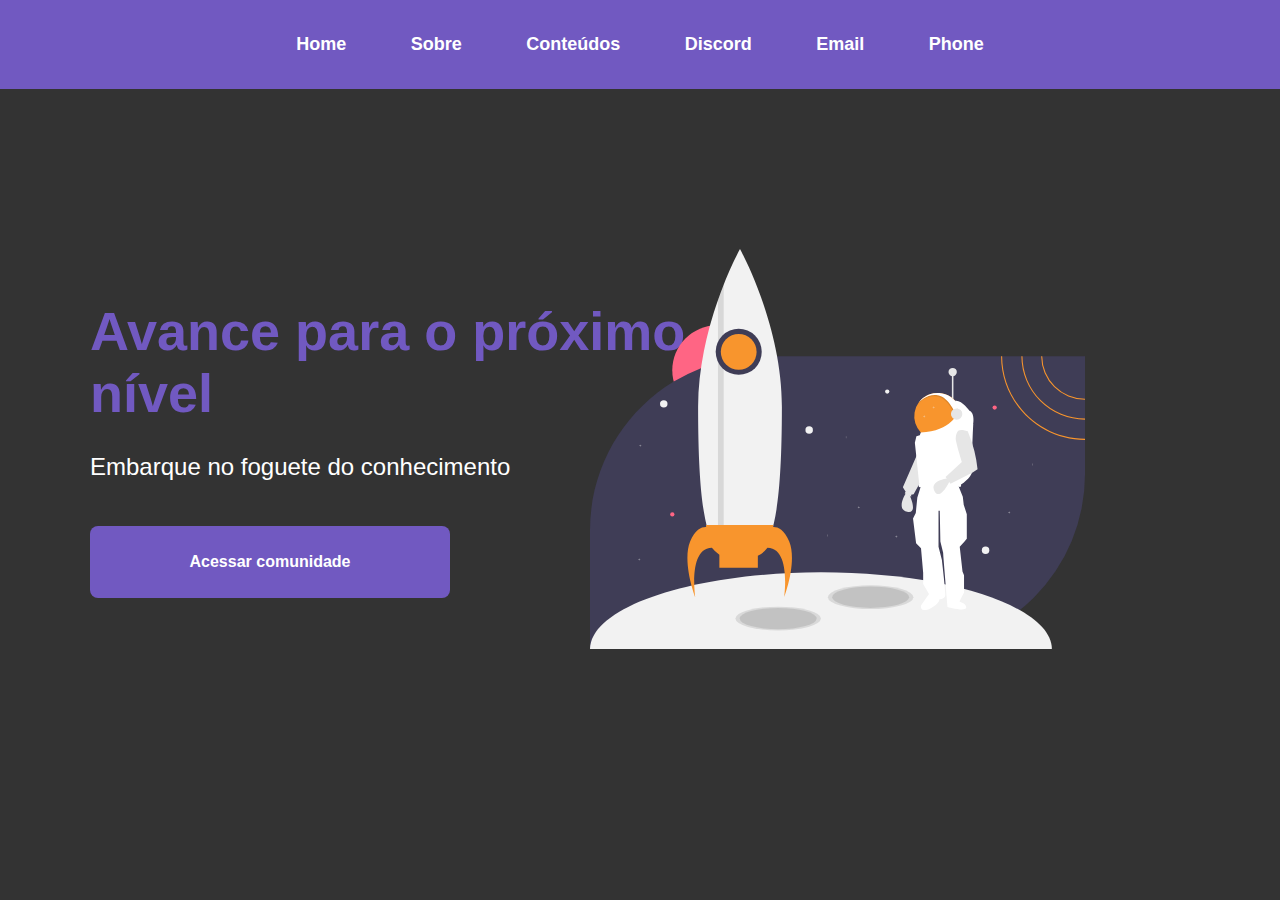
<file: index.html>
<html lang="pt-br">
    <head>
        <meta charset="UTF-8">
        <meta name="viewport" content="width=device-width, initial-scale=1.0">
        <title>LaunchBase Challenge 02-1</title>
        <link rel="icon" href="assets/favicon.ico" type="image/x-icon"/>
        <link rel="stylesheet" href="style.css">
    </head>
    <body>
        <header>

            <div class="links">
                <a href="index.html">Home</a>
                <a href="about.html">Sobre</a>
                <a href="content.html">Conteúdos</a>
                <a href="http://discordapp.com/invite/gCRAFhc" target="_blank">Discord</a>
                <a href="mailto:oi@rocketseat.com.br">Email</a>
                <a href="tel:+5547992078767">Phone</a>
            </div>

        </header>

        <main>
            <div id="index">  
                <h1>Avance para o próximo nível</h1>

                <p>Embarque no foguete do conhecimento</p>

                <a href="http://discordapp.com/invite/gCRAFhc" target="_blank">
            
                    <strong>Acessar comunidade</strong>
                </a>

                <img src="assets/moon.svg" alt="nextlevel">
                
        </main>

    </body>

    <footer>
        
    </footer>

</html>
</file>
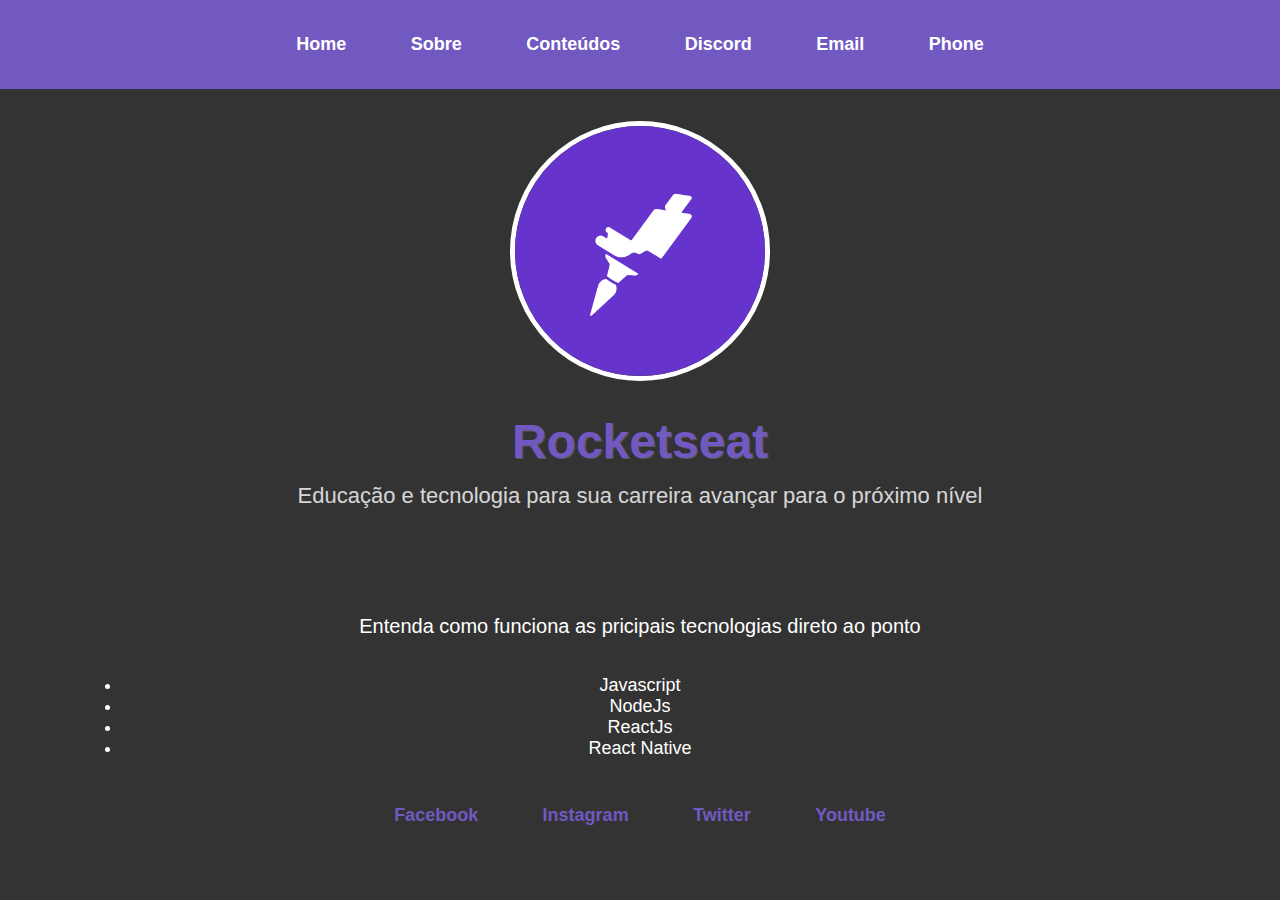
<file: about.html>
<html lang="pt-br">
    <head>
        <meta charset="UTF-8">
        <meta name="viewport" content="width=device-width, initial-scale=1.0">
        <title>Rocketseat</title>
        <link rel="icon" href="assets/favicon.ico" type="image/x-icon"/>
        <link rel="stylesheet" href="style.css">
    </head>
    <body>
        <header>

            <div class="links">
                <a href="index.html">Home</a>
                <a href="about.html">Sobre</a>
                <a href="content.html">Conteúdos</a>
                <a href="http://discordapp.com/invite/gCRAFhc" target="_blank">Discord</a>
                <a href="mailto:oi@rocketseat.com.br">Email</a>
                <a href="tel:+5547992078767">Phone</a>
            </div>

        </header>

        <main>
            <div class="about">
                <img src="assets/rocketseat-logo.png" alt="rocketseat">
                
                <h1>Rocketseat</h1>

                <h2>Educação e tecnologia para sua carreira avançar para o próximo nível</h2>

            </div>

            <div class="about">
            <p>Entenda como funciona as pricipais tecnologias direto ao ponto</p>
                <ul>
                    <li>Javascript</li>
                    <li>NodeJs</li>
                    <li>ReactJs</li>
                    <li>React Native</li>
                </ul>
            </div>

            <div id="social" class="links">
                <a href="http://fb.com/rocketseat" target="_blank">Facebook</a>
                <a href="http://instagram.com/rocketseat" target="_blank">Instagram</a>
                <a href="http://twitter.com/rocketseat" target="_blank">Twitter</a>
                <a href="http://youtube.com/rocketseat" target="_blank">Youtube</a>
            </div>
        </main>
    </body>
</html>
</file>
<file: style.css>
@import "https://fonts.googleapis.com/css2?family=Roboto:wght@400;700&display=swap";

*{
    margin: 0;
    padding: 0;
    border: 0
}

:root {
    --color-rocket: #7159c1;
    --color-launch: #F8952D;
}

body {
    background: #333;
    font-family: 'Open Sans', sans-serif;
}

header {
    padding: 20px;
    border-bottom: 1px solid var(--color-rocket);
    background: var(--color-rocket);
}

.links {
    text-align: center;
}

.links a {
    color: white;
    font-size: 18px;
    line-height: 48px;
    font-weight: bold;
    margin: 30px;
    text-decoration: none;
}

.links a:hover {
    color: var(--color-launch);
    transition: color 500ms;
}

main {
    background-size: 600px;
    width: 100%;
    max-width: 1100px;
    height: 80%;
    margin: 0 auto;
    display: flex;
    flex-direction: column;
}

#index {
    max-width: 1000px;
    flex: 1;
    display: flex;
    flex-direction: column;
    justify-content: center;
    position: relative;
}

#index h1 {
    max-width: 600px;
    font-size: 54px;
    color: var(--color-rocket)
}

#index p {
    font-size: 24px;
    line-height: 38px;
    margin-top: 24px;
    color: white
}

#index a {
    width: 100%;
    max-width: 360px;
    height: 72px;
    border-radius: 8px;
    display: flex;
    align-items: center;
    margin-top: 40px;
    background-color: var(--color-rocket);
    transition: 400ms;
    text-decoration: none;
}

#index a:hover {
    background-color: var(--color-launch); 
}

#index a strong {
    flex: 1;
    color: white;
    text-align: center;
}

#index img {
    position: absolute;
    right: 5px;
    height: 400px;
}

.about {
    text-align: center;
    padding: 32px;
}

.about img {
    border-radius: 50%;
    border: 5px solid white;
    margin-bottom: 32px;
    height: 250px;
}

.about h1 {
    font-size: 48px;
    line-height: 58px;
    font-weight: bold;
    color: var(--color-rocket);
    text-shadow: 1px 1px #575555;
}

.about h2 {
    font-size: 22px;
    line-height: 34px;
    font-weight: normal;
    margin-top: 8px;
    color: white;
    opacity: 0.8;
}

.about p {
    max-width: 700px;
    margin: 32px auto;
    font-size: 20px;
    line-height: 34px;
    color: white;
}

.about li {
    font-size: 18px;
    color: white;
}

#social a {
    color: var(--color-rocket);
}

#social a:hover {
    color: var(--color-launch);
    transition: color 500ms;
}

/* CARDS */

.cards {
    max-width: 1100px;
    margin: 0 auto;
    display: grid;
    grid-template-columns: 1fr 1fr 1fr;
    gap: 20px;
}

.card {
    color: rgba(255, 255, 255, 1);
    background-color: rgba(0 , 0, 0, 0.9);
    border-radius: 8px;
}

.card_image-container {
    display: flex;
    justify-content: center;
}

.card_image-container img {
    padding-top: 150px;
    width: auto;
    height: auto;
    align-items: center;
}

.card_content,
.card_info {
    padding: 36px;
    align-items: center;
}

.card_content p     {
    font-weight: bold;
    text-align: center;
}

.card_info {
    display: grid;
    grid-template-columns: 1fr 1fr;
}   

.card_price {
    background-color: rgba(0 , 0, 0, 0.9);
    filter: brightness(90%);
    padding: 5px 20px;
    border-radius: 20px;
    text-align: center;
}

/* MODAL */
.modal-overlay {
    background-color: rgba(0, 0, 0, 0.7);
    width: 100%;
    height: 100%;
    position: fixed;
    top: 0;
    opacity: 0;
    visibility: hidden;
}

.modal {
    background-color: white;
    width: 90%;
    height: 90%;
    margin: 5vh auto;
    position: relative;
}

.modal .close-modal,
.modal .maximize {
    color: black;
    position: absolute;
    right: 8px;
    top: 5px;
    cursor: pointer;
}

/* MODAL ACTIVE */

.modal-overlay.active {
    opacity: 1;
    visibility: visible;
}

iframe {
    width: 100%;
    height: 90%;
    position: absolute;
    top: 5%;
}

/* MAX MODAL */
.modal.maximize {
    background-color: white;
    width: 100%;
    height: 100%;
    position: relative;
    margin: 0;
}

.modal .maximize {
    right: 40px;
}
</file>
